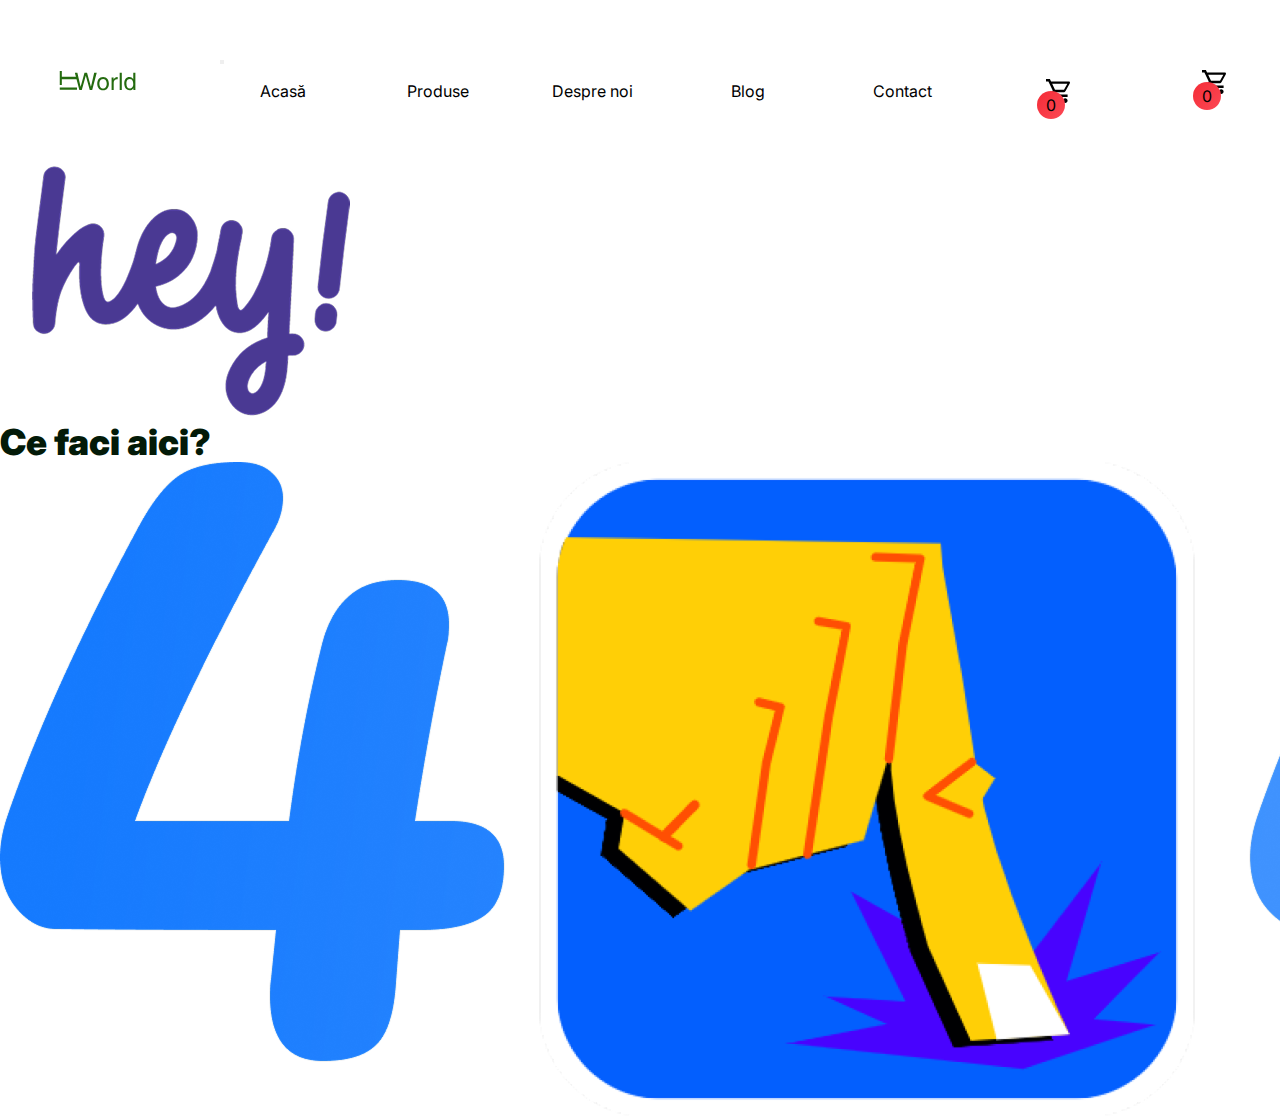
<file: pages/4041.html>
<!DOCTYPE html>
<html lang="en">
  <head>
    <meta charset="UTF-8" />
    <meta name="viewport" content="width=device-width, initial-scale=1.0" />
    <link rel="stylesheet" href="../css/base.css" />
    <link rel="stylesheet" href="../css/styles.css" />
    <link rel="stylesheet" href="../css/pc-styles.css" />
    <link rel="stylesheet" href="../css/responsive-styles.css" />
    <link rel="icon" type="image-icon" href="../images/logo.svg" />
    <title>IT World</title>
  </head>

  <body>
    <!-- Header -->
    <header>
      <div>
        <a href="../index.html"><img src="../images/logo.svg" alt="" /></a>
      </div>
      <div class="center-nav">
        <nav>
          <button id="navToggleBtn" class="nav-toggle">
            <div class="bar"></div>
            <div class="bar"></div>
            <div class="bar"></div>
          </button>
          <ul id="navLinks" class="nav-links">
            <li><a class="menu-text dark" href="../index.html">Acasă</a></li>
            <li>
              <a class="menu-text dark" href="products.html">Produse</a>
            </li>
            <li>
              <a class="menu-text dark" href="about.html">Despre noi</a>
            </li>
            <li><a class="menu-text dark" href="blog.html">Blog</a></li>
            <li>
              <a class="menu-text dark" href="contact.html">Contact</a>
            </li>
            <li class="icon-navbar-phone">
              <a href="cart.html"
                ><div class="icon-cart">
                  <img class="dark" src="../images/basket.svg" alt="" /><span
                    class="red-linear menu-text dark"
                    >0</span
                  >
                </div></a
              >
            </li>
          </ul>
        </nav>
      </div>
      <div>
        <a href="cart.html "
          ><div class="icon-cart">
            <img class="dark" src="../images/basket.svg" alt="" /><span
              class="red-linear menu-text dark"
              >0</span
            >
          </div></a
        >
      </div>
    </header>

    <!-- 404 section -->
    <section class="section-404">
      <div class="content-404">
        <img class="img-404-1" src="../images/Goodies Hey-404-img.png" alt="" />
        <p class="bold-text dark-green">Ce faci aici?</p>
        <img class="img-404-2" src="../images/404-message-img.png" alt="" />
      </div>
    </section>

    <script src="../js/main.js"></script>
  </body>
</html>
</file>
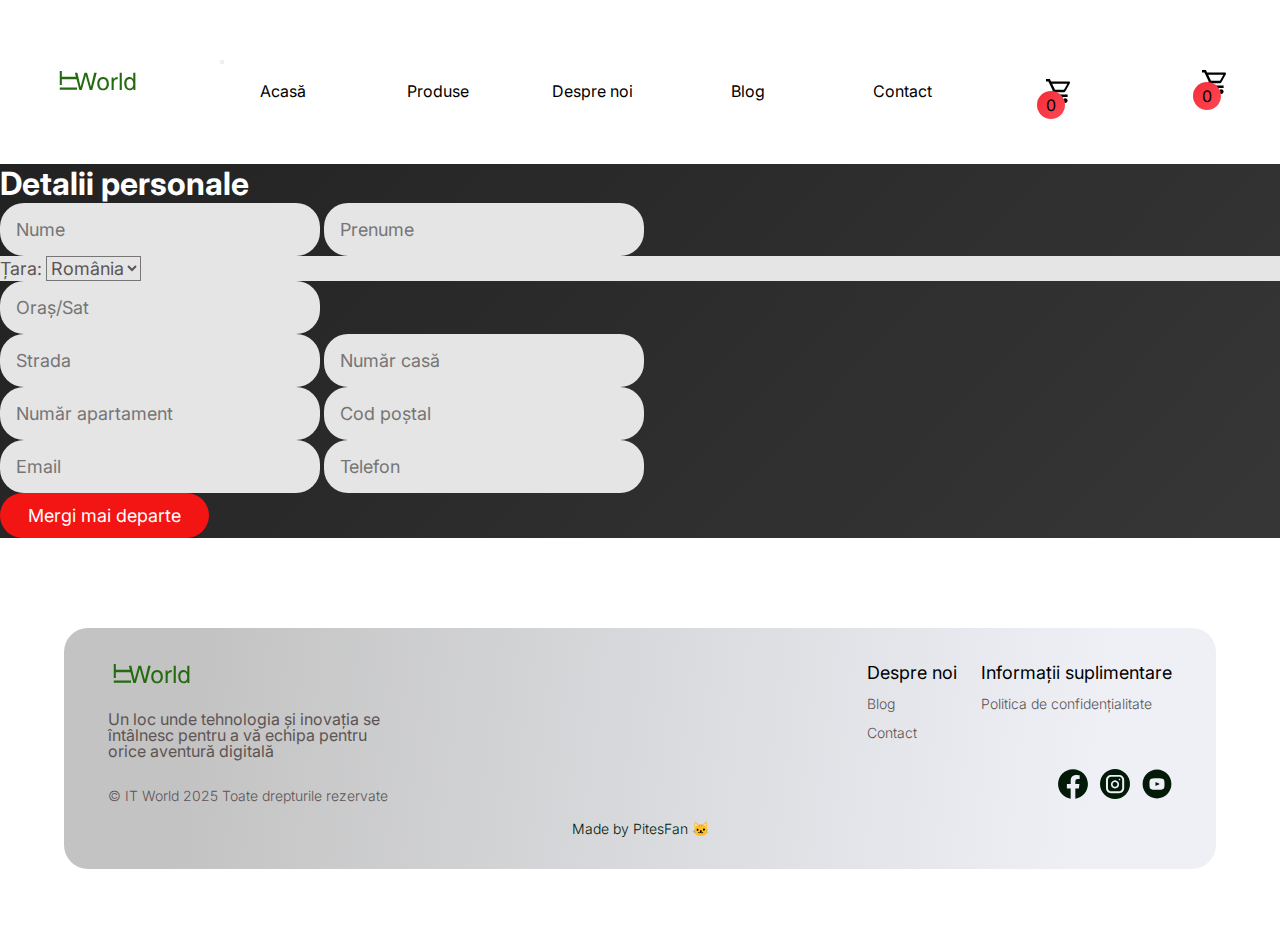
<file: pages/checkout-1.html>
<!DOCTYPE html>
<html lang="en">
  <head>
    <meta charset="UTF-8" />
    <meta name="viewport" content="width=device-width, initial-scale=1.0" />
    <link rel="stylesheet" href="../css/base.css" />
    <link rel="stylesheet" href="../css/styles.css" />
    <link rel="stylesheet" href="../css/pc-styles.css" />
    <link rel="stylesheet" href="../css/responsive-styles.css" />
    <link rel="icon" type="image-icon" href="../images/logo.svg" />
    <title>IT World</title>
  </head>

  <body>
    <div class="container">
      <!-- Header -->
      <header>
        <div>
          <a href="../index.html"><img src="../images/logo.svg" alt="" /></a>
        </div>
        <div class="center-nav">
          <nav>
            <button id="navToggleBtn" class="nav-toggle">
              <div class="bar"></div>
              <div class="bar"></div>
              <div class="bar"></div>
            </button>
            <ul id="navLinks" class="nav-links">
              <li><a class="menu-text dark" href="../index.html">Acasă</a></li>
              <li>
                <a class="menu-text dark" href="products.html">Produse</a>
              </li>
              <li>
                <a class="menu-text dark" href="about.html">Despre noi</a>
              </li>
              <li><a class="menu-text dark" href="blog.html">Blog</a></li>
              <li>
                <a class="menu-text dark" href="contact.html">Contact</a>
              </li>
              <li class="icon-navbar-phone">
                <a href="cart.html "
                  ><div class="icon-cart">
                    <img class="dark" src="../images/basket.svg" alt="" /><span
                      class="red-linear menu-text dark"
                      >0</span
                    >
                  </div></a
                >
              </li>
            </ul>
          </nav>
        </div>
        <div>
          <a href="cart.html "
            ><div class="icon-cart">
              <img class="dark" src="../images/basket.svg" alt="" /><span
                class="red-linear menu-text dark"
                >0</span
              >
            </div></a
          >
        </div>
      </header>
      <main>
        <!-- Checkout section -->
        <section class="checkout-section">
          <div class="checkout-container gray-linear">
            <div class="checkout-personal-details-container dark-linear">
              <div class="checkout-personal-details-content">
                <h2 class="h2-text white">Detalii personale</h2>
                <form
                  class="personal-details-form"
                  action="checkout-2.html"
                  method="get"
                >
                  <div class="personal-details-form-row">
                    <input
                      class="light-gray-bg button-text"
                      type="text"
                      id="person-name"
                      name="person-last-name"
                      pattern="^[A-Za-zĂÎÂȘȚăîâșț\s]+$"
                      title="Introduceți doar litere românești și spații"
                      placeholder="Nume"
                      required
                    />
                    <input
                      class="light-gray-bg button-text"
                      type="text"
                      id="person-name"
                      name="person-first-name"
                      pattern="^[A-Za-zĂÎÂȘȚăîâșț\s]+$"
                      title="Introduceți doar litere românești și spații"
                      placeholder="Prenume"
                      required
                    />
                  </div>
                  <div class="personal-details-form-row">
                    <div class="label-container light-gray-bg">
                      <label class="button-text dark-gray" for="country"
                        >Țara:</label
                      >
                      <select
                        class="light-gray-bg button-text dark-gray"
                        name="country"
                        id="country"
                      >
                        <option
                          class="button-text light-gray-bg dark-gray"
                          value="romania"
                        >
                          România
                        </option>
                        <option class="button-text dark-gray" value="moldova">
                          Moldova
                        </option>
                      </select>
                    </div>
                    <input
                      class="light-gray-bg button-text"
                      type="text"
                      id="person-city-town"
                      name="person-city-town"
                      pattern="^[A-Za-zĂÎÂȘȚăîâșț\s]+$"
                      title="Introduceți doar litere românești și spații"
                      placeholder="Oraș/Sat"
                      required
                    />
                  </div>
                  <div class="personal-details-form-row">
                    <input
                      class="light-gray-bg button-text"
                      type="text"
                      id="person-street"
                      name="person-street"
                      placeholder="Strada"
                      required
                    />
                    <input
                      class="light-gray-bg button-text"
                      type="text"
                      id="person-house-number"
                      name="person-house-number"
                      placeholder="Număr casă"
                      required
                    />
                  </div>
                  <div class="personal-details-form-row">
                    <input
                      class="light-gray-bg button-text"
                      type="text"
                      id="person-apartment"
                      name="person-apartment"
                      placeholder="Număr apartament"
                    />
                    <input
                      class="light-gray-bg button-text"
                      type="text"
                      id="person-postcode"
                      name="person-postcode"
                      pattern="[A-Za-z0-9\s\-]+"
                      title="Introduceți un cod poștal valid"
                      placeholder="Cod poștal"
                      required
                    />
                  </div>
                  <div class="personal-details-form-row">
                    <input
                      class="light-gray-bg button-text"
                      type="email"
                      id="person-email"
                      name="person-email"
                      placeholder="Email"
                      required
                    />
                    <input
                      class="light-gray-bg button-text"
                      type="tel"
                      id="person-phone"
                      name="person-phone"
                      pattern="[+]?[0-9\s\-\(\)]+"
                      placeholder="Telefon"
                      required
                    />
                  </div>
                  <button
                    type="submit"
                    class="button button-text white accent-bg"
                  >
                    <span>Mergi mai departe</span>
                  </button>
                </form>
              </div>
            </div>
          </div>
        </section>
      </main>
      <!-- Footer -->
      <footer>
        <div class="footer-bg gray-linear">
          <div class="footer-content">
            <div class="footer-left">
              <div class="footer-left-content">
                <a href="../index.html"
                  ><img src="../images/logo.svg" alt=""
                /></a>
                <p class="menu-text dark-gray">
                  Un loc unde tehnologia și inovația se întâlnesc pentru a vă
                  echipa pentru orice aventură digitală
                </p>
              </div>
              <p class="light-text dark-gray">
                © IT World 2025 Toate drepturile rezervate
              </p>
            </div>
            <div class="footer-right">
              <div class="footer-right-info">
                <div class="footer-right-info-column">
                  <p class="button-text dark">Despre noi</p>
                  <a href="blog.html"
                    ><p class="light-text dark-gray">Blog</p></a
                  >
                  <a href="contact.html"
                    ><p class="light-text dark-gray">Contact</p></a
                  >
                </div>
                <div class="footer-right-info-column">
                  <p class="button-text dark">Informații suplimentare</p>
                  <a href="policy.html"
                    ><p class="light-text dark-gray">
                      Politica de confidențialitate
                    </p></a
                  >
                </div>
              </div>
              <div class="footer-right-links">
                <a href="https://www.facebook.com/" target="_blank"
                  ><img src="../images/ion_logo-facebook.svg" alt=""
                /></a>
                <a href="https://www.instagram.com/" target="_blank"
                  ><img src="../images/mage_instagram-circle.svg" alt=""
                /></a>
                <a href="https://www.youtube.com/" target="_blank"
                  ><img
                    src="../images/entypo-social_youtube-with-circle.svg"
                    alt=""
                /></a>
              </div>
            </div>
          </div>
          <p class="dark-green light-text">Made by PitesFan 🐱</p>
        </div>
      </footer>
    </div>

    <script src="../js/main.js"></script>
    <script src="../js/cart.js"></script>
    <script src="../js/products.js"></script>
  </body>
</html>
</file>
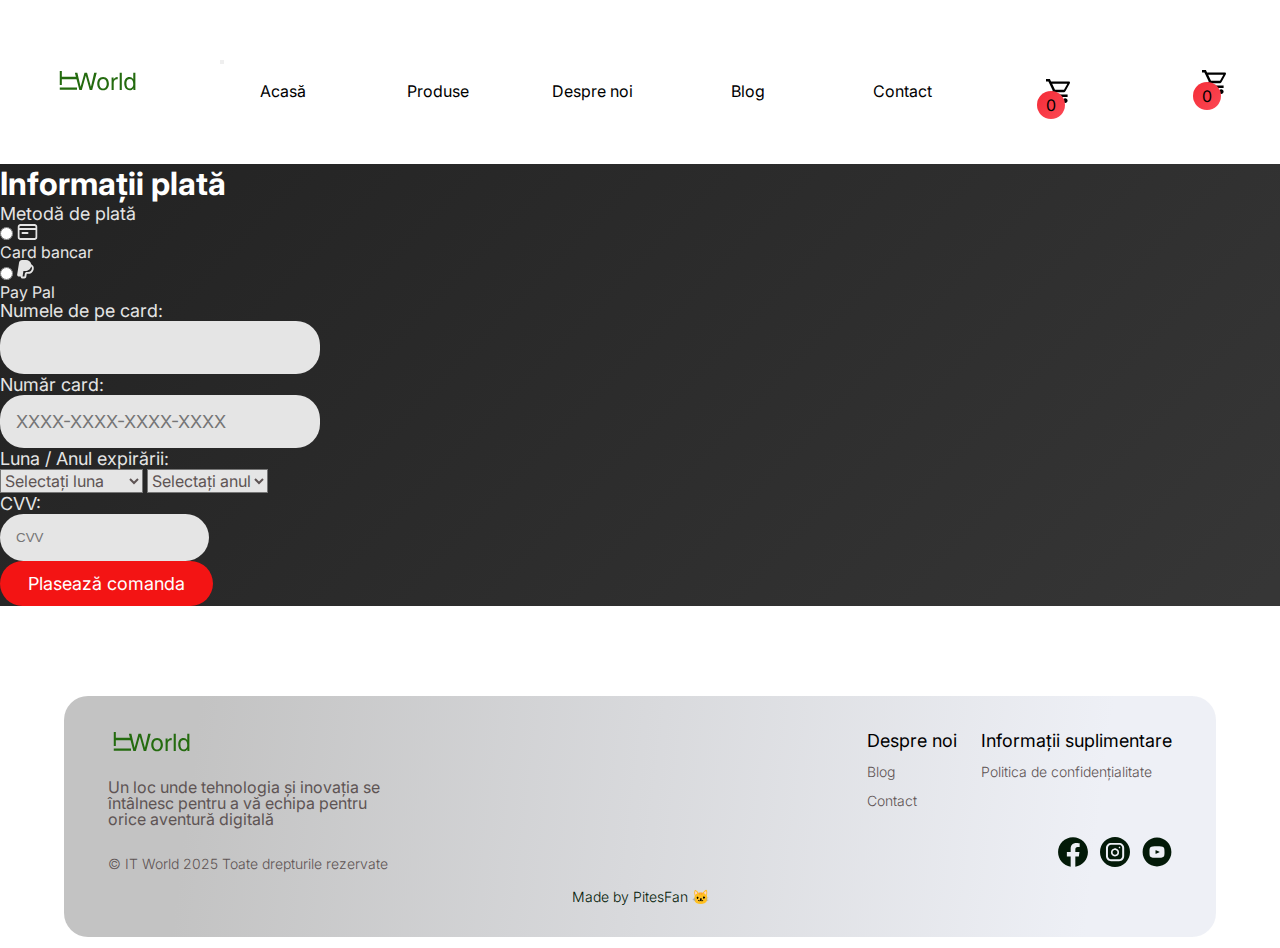
<file: pages/checkout-2.html>
<!DOCTYPE html>
<html lang="en">
  <head>
    <meta charset="UTF-8" />
    <meta name="viewport" content="width=device-width, initial-scale=1.0" />
    <link rel="stylesheet" href="../css/base.css" />
    <link rel="stylesheet" href="../css/styles.css" />
    <link rel="stylesheet" href="../css/pc-styles.css" />
    <link rel="stylesheet" href="../css/responsive-styles.css" />
    <link rel="icon" type="image-icon" href="../images/logo.svg" />
    <title>IT World</title>
  </head>

  <body>
    <div class="container">
      <!-- Header -->
      <header>
        <div>
          <a href="../index.html"><img src="../images/logo.svg" alt="" /></a>
        </div>
        <div class="center-nav">
          <nav>
            <button id="navToggleBtn" class="nav-toggle">
              <div class="bar"></div>
              <div class="bar"></div>
              <div class="bar"></div>
            </button>
            <ul id="navLinks" class="nav-links">
              <li><a class="menu-text dark" href="../index.html">Acasă</a></li>
              <li>
                <a class="menu-text dark" href="products.html">Produse</a>
              </li>
              <li>
                <a class="menu-text dark" href="about.html">Despre noi</a>
              </li>
              <li><a class="menu-text dark" href="blog.html">Blog</a></li>
              <li>
                <a class="menu-text dark" href="contact.html">Contact</a>
              </li>
              <li class="icon-navbar-phone">
                <a href="cart.html "
                  ><div class="icon-cart">
                    <img class="dark" src="../images/basket.svg" alt="" /><span
                      class="red-linear menu-text dark"
                      >0</span
                    >
                  </div></a
                >
              </li>
            </ul>
          </nav>
        </div>
        <div>
          <a href="cart.html "
            ><div class="icon-cart">
              <img class="dark" src="../images/basket.svg" alt="" /><span
                class="red-linear menu-text dark"
                >0</span
              >
            </div></a
          >
        </div>
      </header>
      <main>
        <!-- Checkout section -->
        <section class="checkout-section">
          <div class="checkout-container gray-linear">
            <div class="checkout-payment-info-container dark-linear">
              <div class="checkout-payment-info-content">
                <h2 class="h2-text white">Informații plată</h2>
                <form
                  class="payment-info-content"
                  action="checkout-message.html"
                  method="get"
                >
                  <div class="payment-method-content">
                    <p class="button-text light-gray">Metodă de plată</p>
                    <label>
                      <input
                        type="radio"
                        name="metoda_plata"
                        value="card"
                        required
                      />
                      <img
                        src="../images/majesticons_creditcard-line.svg"
                        alt="Card bancar"
                        aria-hidden="true"
                      />
                      <p class="menu-text light-gray">Card bancar</p>
                    </label>
                    <label>
                      <input
                        type="radio"
                        name="metoda_plata"
                        value="paypal"
                        required
                      />
                      <img
                        src="../images/mingcute_paypal-fill.svg"
                        alt="PayPal"
                        aria-hidden="true"
                      />
                      <p class="menu-text light-gray">Pay Pal</p>
                    </label>
                  </div>
                  <div class="name-on-card-content">
                    <p class="button-text light-gray">Numele de pe card:</p>
                    <input
                      class="light-gray-bg button-text"
                      type="text"
                      id="name-on-card"
                      name="name-on-card"
                      pattern="^[A-Za-zĂÎÂȘȚăîâșț\s]+$"
                      title="Introduceți doar litere românești și spații"
                      required
                    />
                  </div>
                  <div class="card-number-content">
                    <p class="button-text light-gray">Număr card:</p>
                    <input
                      class="light-gray-bg button-text"
                      type="text"
                      id="card-number"
                      name="card-number"
                      placeholder="XXXX-XXXX-XXXX-XXXX"
                      inputmode="numeric"
                      pattern="[0-9]{13,19}"
                      title="Introduceți un număr de card valid (13-19 cifre)"
                      required
                    />
                  </div>
                  <div class="date-cvv-content">
                    <div class="date-content">
                      <p class="button-text light-gray">
                        Luna / Anul expirării:
                      </p>
                      <div class="select-date-content">
                        <select
                          class="light-gray-bg menu-text dark-gray"
                          id="luna_expirare"
                          name="luna_expirare"
                        >
                          <option class="light-text dark-gray" value="">
                            Selectați luna
                          </option>
                          <option class="light-text dark-gray" value="01">
                            01 - Ianuarie
                          </option>
                          <option class="light-text dark-gray" value="02">
                            02 - Februarie
                          </option>
                          <option class="light-text dark-gray" value="03">
                            03 - Martie
                          </option>
                          <option class="light-text dark-gray" value="04">
                            04 - Aprilie
                          </option>
                          <option class="light-text dark-gray" value="05">
                            05 - Mai
                          </option>
                          <option class="light-text dark-gray" value="06">
                            06 - Iunie
                          </option>
                          <option class="light-text dark-gray" value="07">
                            07 - Iulie
                          </option>
                          <option class="light-text dark-gray" value="08">
                            08 - August
                          </option>
                          <option class="light-text dark-gray" value="09">
                            09 - Septembrie
                          </option>
                          <option class="light-text dark-gray" value="10">
                            10 - Octombrie
                          </option>
                          <option class="light-text dark-gray" value="11">
                            11 - Noiembrie
                          </option>
                          <option class="light-text dark-gray" value="12">
                            12 - Decembrie
                          </option>
                        </select>
                        <select
                          class="light-gray-bg menu-text dark-gray"
                          id="an_expirare"
                          name="an_expirare"
                        >
                          <option class="light-text dark-gray" value="">
                            Selectați anul
                          </option>
                          <option class="light-text dark-gray" value="25">
                            2025
                          </option>
                          <option class="light-text dark-gray" value="26">
                            2026
                          </option>
                          <option class="light-text dark-gray" value="27">
                            2027
                          </option>
                          <option class="light-text dark-gray" value="28">
                            2028
                          </option>
                          <option class="light-text dark-gray" value="29">
                            2029
                          </option>
                          <option class="light-text dark-gray" value="30">
                            2030
                          </option>
                        </select>
                      </div>
                    </div>
                    <div class="cvv-content">
                      <p class="button-text light-gray">CVV:</p>
                      <input
                        class="light-gray-bg"
                        type="text"
                        id="cvv"
                        name="cvv"
                        placeholder="CVV"
                        inputmode="numeric"
                        pattern="[0-9]{3,4}"
                        maxlength="4"
                        title="Introduceți codul CVV de 3 sau 4 cifre"
                      />
                    </div>
                  </div>
                  <button
                    type="submit"
                    class="button button-text white accent-bg"
                  >
                    <span>Plasează comanda</span>
                  </button>
                </form>
              </div>
            </div>
          </div>
        </section>
      </main>
      <!-- Footer -->
      <footer>
        <div class="footer-bg gray-linear">
          <div class="footer-content">
            <div class="footer-left">
              <div class="footer-left-content">
                <a href="../index.html"
                  ><img src="../images/logo.svg" alt=""
                /></a>
                <p class="menu-text dark-gray">
                  Un loc unde tehnologia și inovația se întâlnesc pentru a vă
                  echipa pentru orice aventură digitală
                </p>
              </div>
              <p class="light-text dark-gray">
                © IT World 2025 Toate drepturile rezervate
              </p>
            </div>
            <div class="footer-right">
              <div class="footer-right-info">
                <div class="footer-right-info-column">
                  <p class="button-text dark">Despre noi</p>
                  <a href="blog.html"
                    ><p class="light-text dark-gray">Blog</p></a
                  >
                  <a href="contact.html"
                    ><p class="light-text dark-gray">Contact</p></a
                  >
                </div>
                <div class="footer-right-info-column">
                  <p class="button-text dark">Informații suplimentare</p>
                  <a href="policy.html"
                    ><p class="light-text dark-gray">
                      Politica de confidențialitate
                    </p></a
                  >
                </div>
              </div>
              <div class="footer-right-links">
                <a href="https://www.facebook.com/" target="_blank"
                  ><img src="../images/ion_logo-facebook.svg" alt=""
                /></a>
                <a href="https://www.instagram.com/" target="_blank"
                  ><img src="../images/mage_instagram-circle.svg" alt=""
                /></a>
                <a href="https://www.youtube.com/" target="_blank"
                  ><img
                    src="../images/entypo-social_youtube-with-circle.svg"
                    alt=""
                /></a>
              </div>
            </div>
          </div>
          <p class="dark-green light-text">Made by PitesFan 🐱</p>
        </div>
      </footer>
    </div>

    <script src="../js/main.js"></script>
    <script src="../js/cart.js"></script>
    <script src="../js/products.js"></script>
  </body>
</html>
</file>
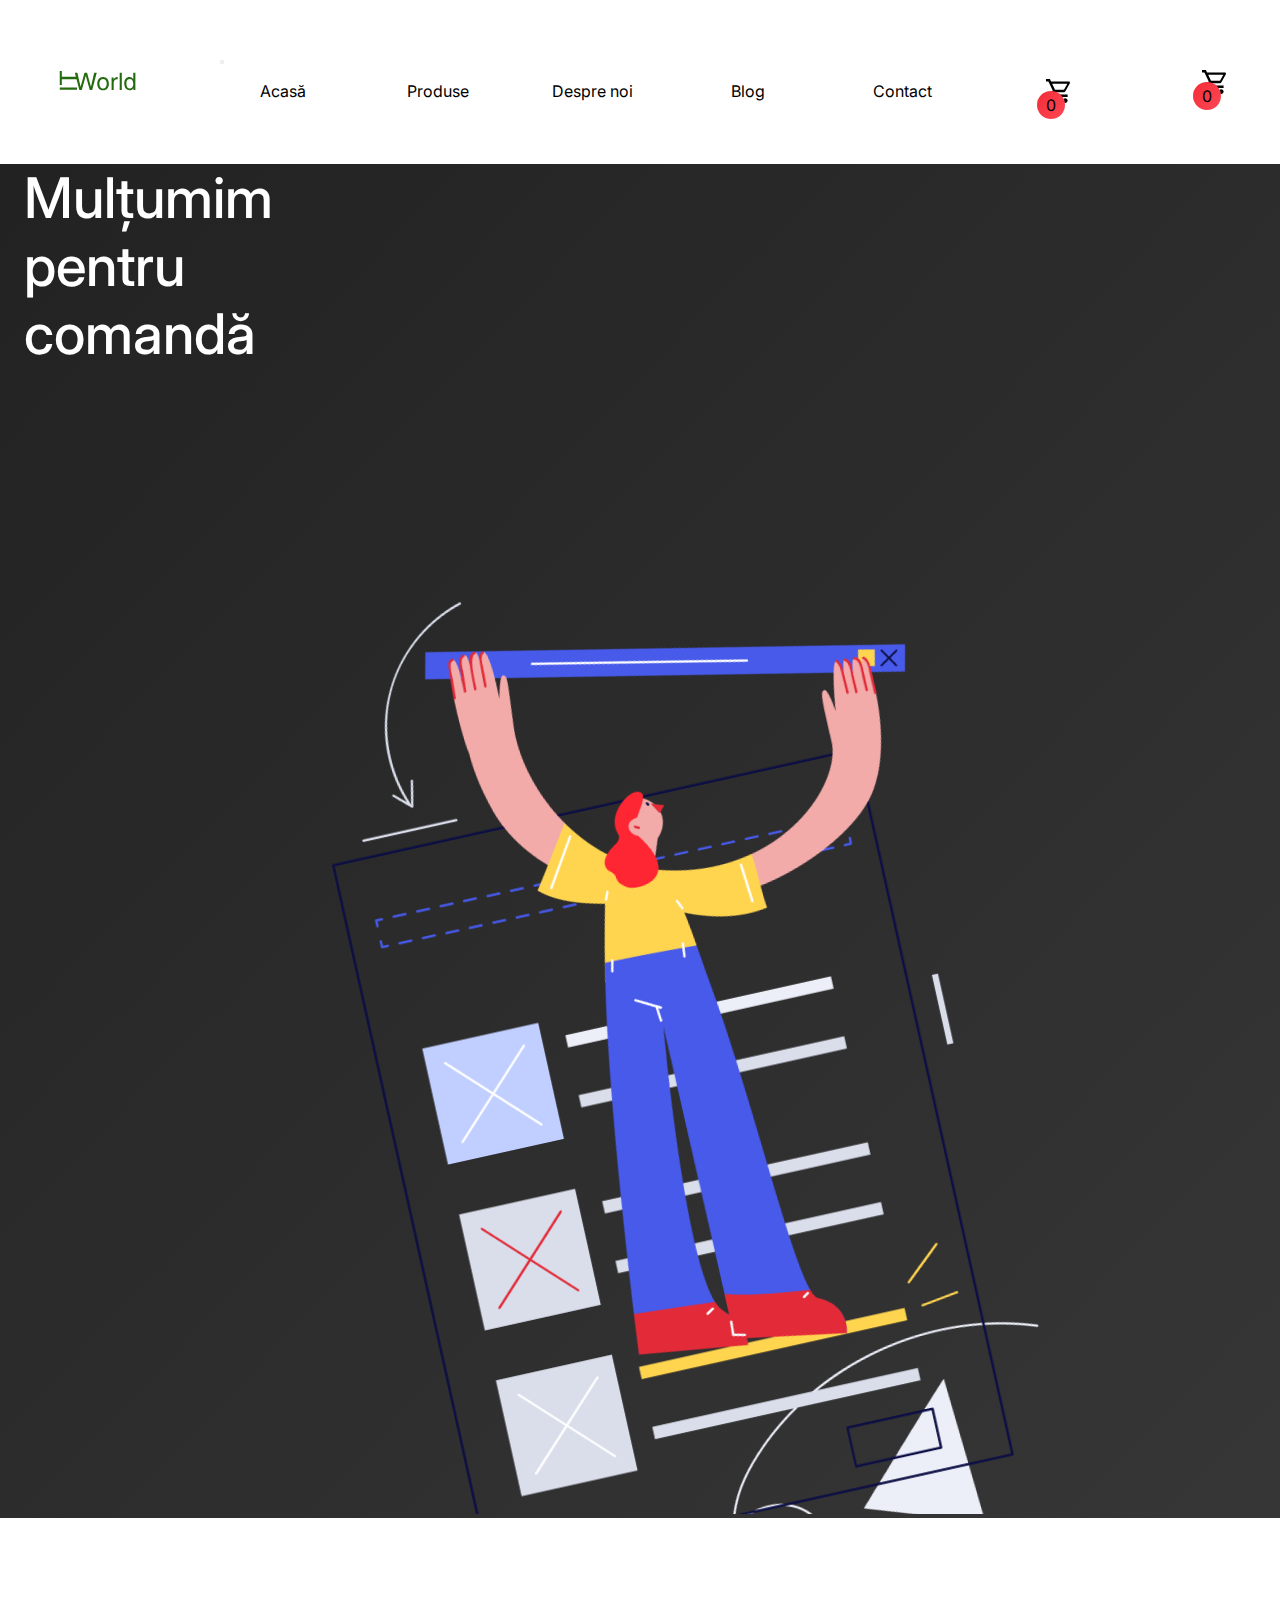
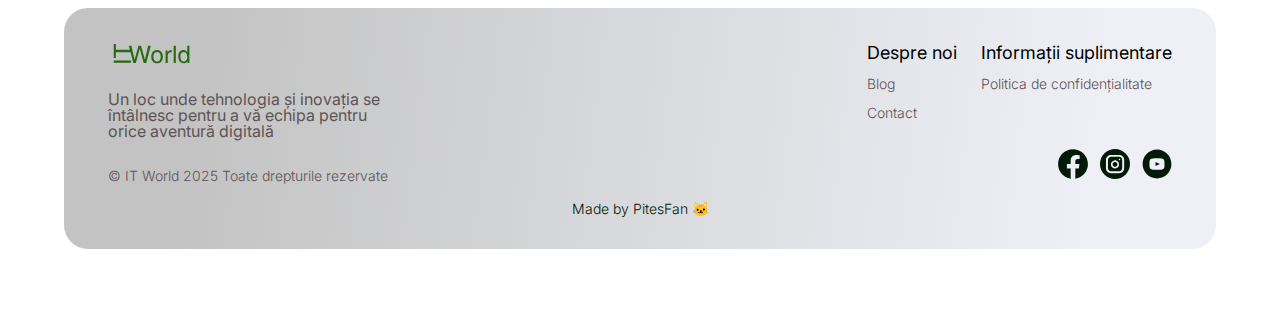
<file: pages/checkout-message.html>
<!DOCTYPE html>
<html lang="en">
  <head>
    <meta charset="UTF-8" />
    <meta name="viewport" content="width=device-width, initial-scale=1.0" />
    <link rel="stylesheet" href="../css/base.css" />
    <link rel="stylesheet" href="../css/styles.css" />
    <link rel="stylesheet" href="../css/pc-styles.css" />
    <link rel="stylesheet" href="../css/responsive-styles.css" />
    <link rel="icon" type="image-icon" href="../images/logo.svg" />
    <title>IT World</title>
  </head>

  <body>
    <div class="container">
      <!-- Header -->
      <header>
        <div>
          <a href="../index.html"><img src="../images/logo.svg" alt="" /></a>
        </div>
        <div class="center-nav">
          <nav>
            <button id="navToggleBtn" class="nav-toggle">
              <div class="bar"></div>
              <div class="bar"></div>
              <div class="bar"></div>
            </button>
            <ul id="navLinks" class="nav-links">
              <li><a class="menu-text dark" href="../index.html">Acasă</a></li>
              <li>
                <a class="menu-text dark" href="products.html">Produse</a>
              </li>
              <li>
                <a class="menu-text dark" href="about.html">Despre noi</a>
              </li>
              <li><a class="menu-text dark" href="blog.html">Blog</a></li>
              <li>
                <a class="menu-text dark" href="contact.html">Contact</a>
              </li>
              <li class="icon-navbar-phone">
                <a href="cart.html "
                  ><div class="icon-cart">
                    <img class="dark" src="../images/basket.svg" alt="" /><span
                      class="red-linear menu-text dark"
                      >0</span
                    >
                  </div></a
                >
              </li>
            </ul>
          </nav>
        </div>
        <div>
          <a href="cart.html "
            ><div class="icon-cart">
              <img class="dark" src="../images/basket.svg" alt="" /><span
                class="red-linear menu-text dark"
                >0</span
              >
            </div></a
          >
        </div>
      </header>
      <main>
        <!-- Checkout section -->
        <section class="checkout-message-section">
          <div class="checkout-message-container gray-linear">
            <div class="checkout-message-content dark-linear">
              <h1 class="h1-text white">Mulțumim pentru comandă</h1>
              <img src="../images/checkout-message-img.png" alt="Thanks img" />
            </div>
          </div>
        </section>
      </main>
      <!-- Footer -->
      <footer>
        <div class="footer-bg gray-linear">
          <div class="footer-content">
            <div class="footer-left">
              <div class="footer-left-content">
                <a href="../index.html"
                  ><img src="../images/logo.svg" alt=""
                /></a>
                <p class="menu-text dark-gray">
                  Un loc unde tehnologia și inovația se întâlnesc pentru a vă
                  echipa pentru orice aventură digitală
                </p>
              </div>
              <p class="light-text dark-gray">
                © IT World 2025 Toate drepturile rezervate
              </p>
            </div>
            <div class="footer-right">
              <div class="footer-right-info">
                <div class="footer-right-info-column">
                  <p class="button-text dark">Despre noi</p>
                  <a href="blog.html"
                    ><p class="light-text dark-gray">Blog</p></a
                  >
                  <a href="contact.html"
                    ><p class="light-text dark-gray">Contact</p></a
                  >
                </div>
                <div class="footer-right-info-column">
                  <p class="button-text dark">Informații suplimentare</p>
                  <a href="policy.html"
                    ><p class="light-text dark-gray">
                      Politica de confidențialitate
                    </p></a
                  >
                </div>
              </div>
              <div class="footer-right-links">
                <a href="https://www.facebook.com/" target="_blank"
                  ><img src="../images/ion_logo-facebook.svg" alt=""
                /></a>
                <a href="https://www.instagram.com/" target="_blank"
                  ><img src="../images/mage_instagram-circle.svg" alt=""
                /></a>
                <a href="https://www.youtube.com/" target="_blank"
                  ><img
                    src="../images/entypo-social_youtube-with-circle.svg"
                    alt=""
                /></a>
              </div>
            </div>
          </div>
          <p class="dark-green light-text">Made by PitesFan 🐱</p>
        </div>
      </footer>
    </div>

    <script src="../js/main.js"></script>
    <script src="../js/cart.js"></script>
    <script src="../js/products.js"></script>
  </body>
</html>
</file>
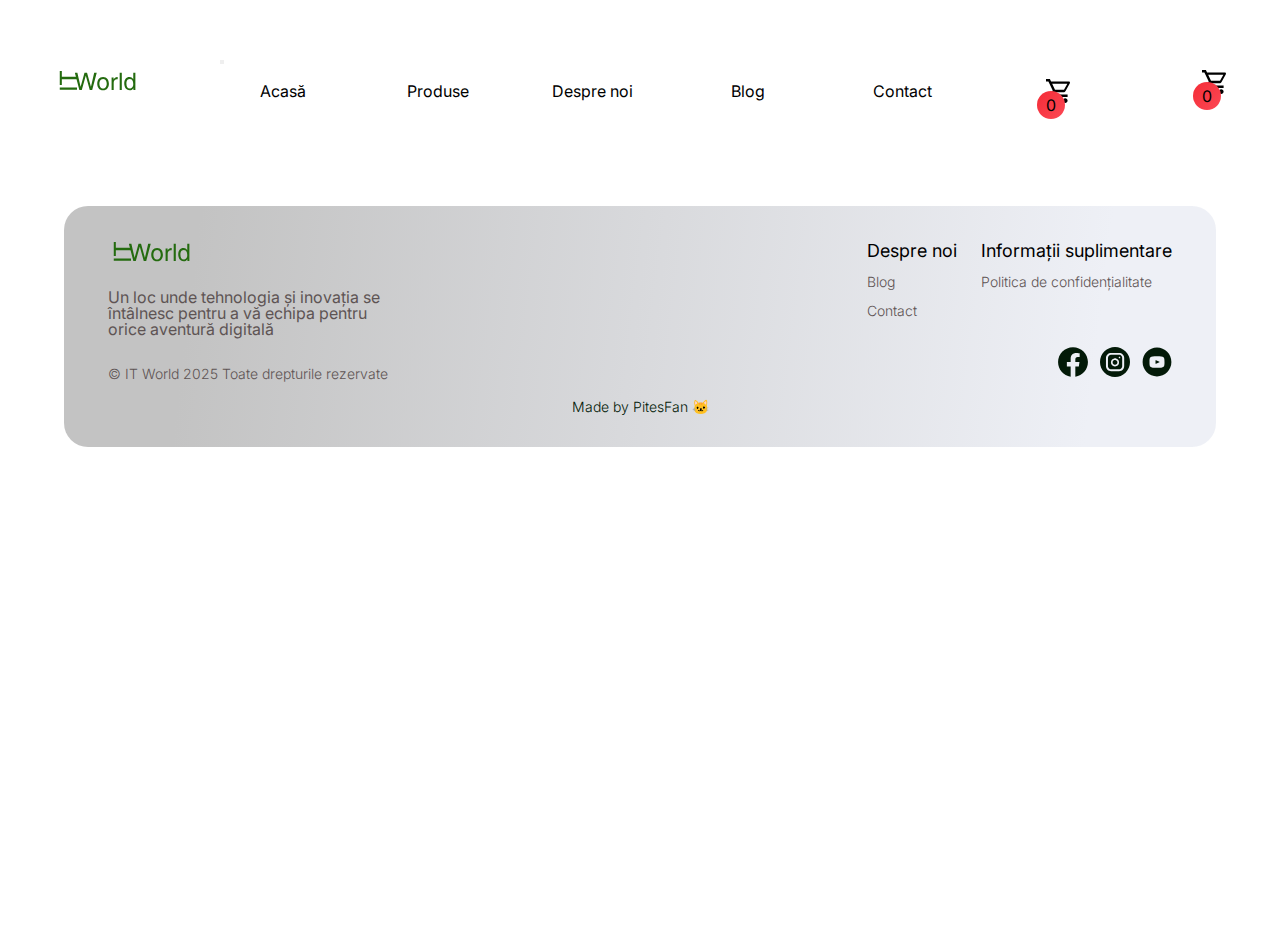
<file: pages/checkout.html>
<!DOCTYPE html>
<html lang="en">
  <head>
    <meta charset="UTF-8" />
    <meta name="viewport" content="width=device-width, initial-scale=1.0" />
    <link rel="stylesheet" href="../css/base.css" />
    <link rel="stylesheet" href="../css/styles.css" />
    <link rel="stylesheet" href="../css/pc-styles.css" />
    <link rel="stylesheet" href="../css/responsive-styles.css" />
    <link rel="icon" type="image-icon" href="../images/logo.svg" />
    <title>IT World</title>
  </head>

  <body>
    <div class="container">
      <!-- Header -->
      <header>
        <div>
          <a href="../index.html"><img src="../images/logo.svg" alt="" /></a>
        </div>
        <div class="center-nav">
          <nav>
            <button id="navToggleBtn" class="nav-toggle">
              <div class="bar"></div>
              <div class="bar"></div>
              <div class="bar"></div>
            </button>
            <ul id="navLinks" class="nav-links">
              <li><a class="menu-text dark" href="../index.html">Acasă</a></li>
              <li>
                <a class="menu-text dark" href="products.html">Produse</a>
              </li>
              <li>
                <a class="menu-text dark" href="about.html">Despre noi</a>
              </li>
              <li><a class="menu-text dark" href="blog.html">Blog</a></li>
              <li>
                <a class="menu-text dark" href="contact.html">Contact</a>
              </li>
              <li class="icon-navbar-phone">
                <a href="cart.html "
                  ><div class="icon-cart">
                    <img class="dark" src="../images/basket.svg" alt="" /><span
                      class="red-linear menu-text dark"
                      >0</span
                    >
                  </div></a
                >
              </li>
            </ul>
          </nav>
        </div>
        <div>
          <a href="cart.html "
            ><div class="icon-cart">
              <img class="dark" src="../images/basket.svg" alt="" /><span
                class="red-linear menu-text dark"
                >0</span
              >
            </div></a
          >
        </div>
      </header>
      <main>
        <!-- Checkout section -->
        <section></section>
      </main>
      <!-- Footer -->
      <footer>
        <div class="footer-bg gray-linear">
          <div class="footer-content">
            <div class="footer-left">
              <div class="footer-left-content">
                <a href="../index.html"
                  ><img src="../images/logo.svg" alt=""
                /></a>
                <p class="menu-text dark-gray">
                  Un loc unde tehnologia și inovația se întâlnesc pentru a vă
                  echipa pentru orice aventură digitală
                </p>
              </div>
              <p class="light-text dark-gray">
                © IT World 2025 Toate drepturile rezervate
              </p>
            </div>
            <div class="footer-right">
              <div class="footer-right-info">
                <div class="footer-right-info-column">
                  <p class="button-text dark">Despre noi</p>
                  <a href="blog.html"
                    ><p class="light-text dark-gray">Blog</p></a
                  >
                  <a href="contact.html"
                    ><p class="light-text dark-gray">Contact</p></a
                  >
                </div>
                <div class="footer-right-info-column">
                  <p class="button-text dark">Informații suplimentare</p>
                  <a href="policy.html"
                    ><p class="light-text dark-gray">
                      Politica de confidențialitate
                    </p></a
                  >
                </div>
              </div>
              <div class="footer-right-links">
                <a href="https://www.facebook.com/" target="_blank"
                  ><img src="../images/ion_logo-facebook.svg" alt=""
                /></a>
                <a href="https://www.instagram.com/" target="_blank"
                  ><img src="../images/mage_instagram-circle.svg" alt=""
                /></a>
                <a href="https://www.youtube.com/" target="_blank"
                  ><img
                    src="../images/entypo-social_youtube-with-circle.svg"
                    alt=""
                /></a>
              </div>
            </div>
          </div>
          <p class="dark-green light-text">Made by PitesFan 🐱</p>
        </div>
      </footer>
    </div>

    <script src="../js/main.js"></script>
    <script src="../js/cart.js"></script>
    <script src="../js/products.js"></script>
  </body>
</html>
</file>
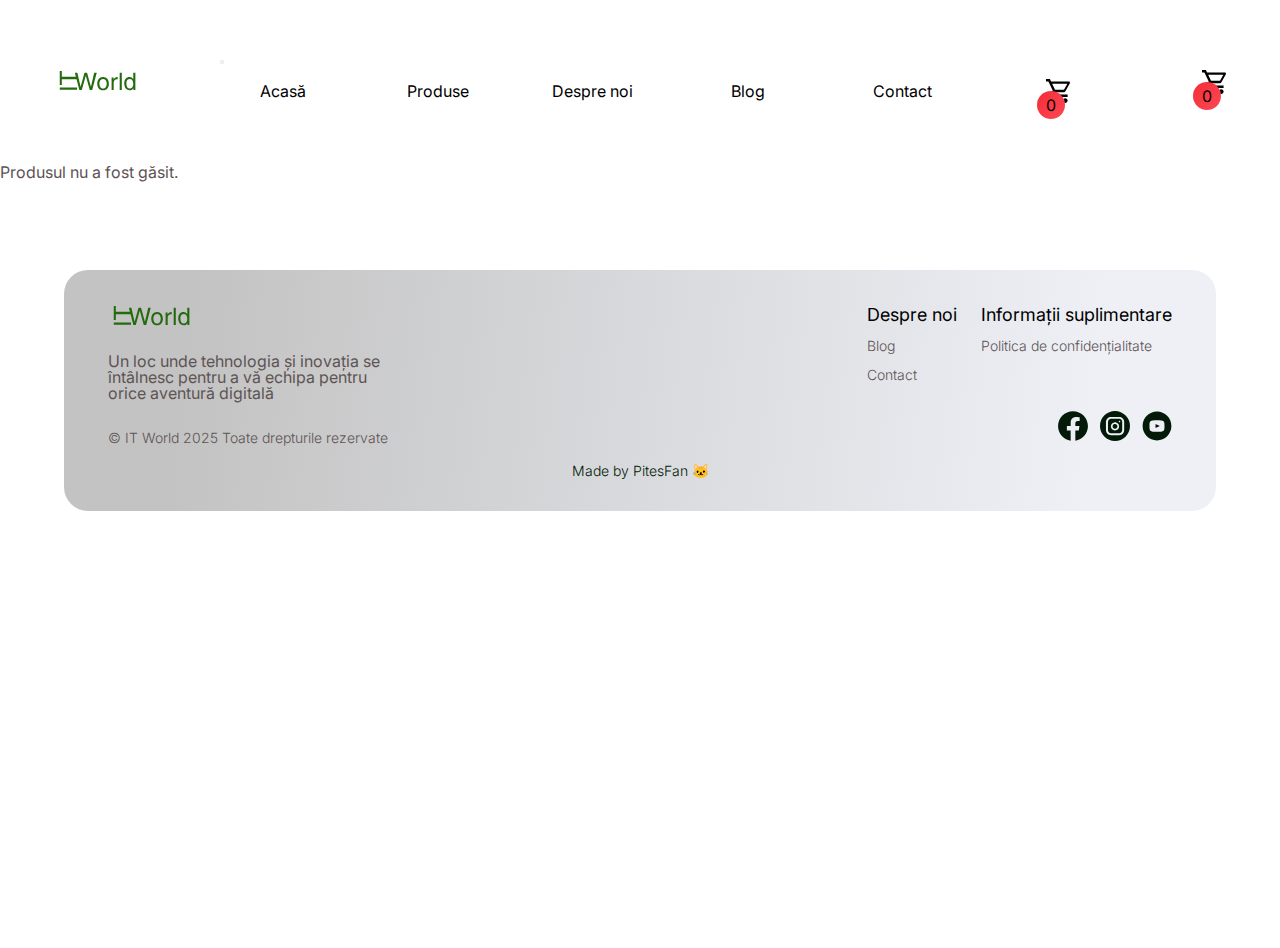
<file: pages/product-details.html>
<!DOCTYPE html>
<html lang="en">
  <head>
    <meta charset="UTF-8" />
    <meta name="viewport" content="width=device-width, initial-scale=1.0" />
    <link rel="stylesheet" href="../css/base.css" />
    <link rel="stylesheet" href="../css/styles.css" />
    <link rel="stylesheet" href="../css/pc-styles.css" />
    <link rel="stylesheet" href="../css/responsive-styles.css" />
    <link rel="icon" type="image-icon" href="../images/logo.svg" />
    <title>Detalii Produs - IT World</title>
  </head>
  <body>
    <div class="container">
      <header>
        <div>
          <a href="../index.html"><img src="../images/logo.svg" alt="" /></a>
        </div>
        <div class="center-nav">
          <nav>
            <button id="navToggleBtn" class="nav-toggle">
              <div class="bar"></div>
              <div class="bar"></div>
              <div class="bar"></div>
            </button>
            <ul id="navLinks" class="nav-links">
              <li><a class="menu-text dark" href="../index.html">Acasă</a></li>
              <li>
                <a class="menu-text dark" href="products.html">Produse</a>
              </li>
              <li>
                <a class="menu-text dark" href="about.html">Despre noi</a>
              </li>
              <li><a class="menu-text dark" href="blog.html">Blog</a></li>
              <li>
                <a class="menu-text dark" href="contact.html">Contact</a>
              </li>
              <li class="icon-navbar-phone">
                <a href="cart.html "
                  ><div class="icon-cart">
                    <img class="dark" src="../images/basket.svg" alt="" /><span
                      class="red-linear menu-text dark"
                      >0</span
                    >
                  </div></a
                >
              </li>
            </ul>
          </nav>
        </div>
        <div>
          <a href="cart.html "
            ><div class="icon-cart">
              <img class="dark" src="../images/basket.svg" alt="" /><span
                class="red-linear menu-text dark"
                >0</span
              >
            </div></a
          >
        </div>
      </header>

      <main class="product-detail-page"></main>

      <footer>
        <div class="footer-bg gray-linear">
          <div class="footer-content">
            <div class="footer-left">
              <div class="footer-left-content">
                <a href="../index.html"
                  ><img src="../images/logo.svg" alt=""
                /></a>
                <p class="menu-text dark-gray">
                  Un loc unde tehnologia și inovația se întâlnesc pentru a vă
                  echipa pentru orice aventură digitală
                </p>
              </div>
              <p class="light-text dark-gray">
                © IT World 2025 Toate drepturile rezervate
              </p>
            </div>
            <div class="footer-right">
              <div class="footer-right-info">
                <div class="footer-right-info-column">
                  <p class="button-text dark">Despre noi</p>
                  <a href="blog.html"
                    ><p class="light-text dark-gray">Blog</p></a
                  >
                  <a href="contact.html"
                    ><p class="light-text dark-gray">Contact</p></a
                  >
                </div>
                <div class="footer-right-info-column">
                  <p class="button-text dark">Informații suplimentare</p>
                  <a href="policy.html"
                    ><p class="light-text dark-gray">
                      Politica de confidențialitate
                    </p></a
                  >
                </div>
              </div>
              <div class="footer-right-links">
                <a href="https://www.facebook.com/" target="_blank"
                  ><img src="../images/ion_logo-facebook.svg" alt=""
                /></a>
                <a href="https://www.instagram.com/" target="_blank"
                  ><img src="../images/mage_instagram-circle.svg" alt=""
                /></a>
                <a href="https://www.youtube.com/" target="_blank"
                  ><img
                    src="../images/entypo-social_youtube-with-circle.svg"
                    alt=""
                /></a>
              </div>
            </div>
          </div>
          <p class="dark-green light-text">Made by PitesFan 🐱</p>
        </div>
      </footer>
    </div>

    <script src="../js/main.js"></script>
    <script src="../js/cart.js"></script>
    <script src="../js/products.js"></script>
    <script src="../js/product-details.js"></script>
  </body>
</html>
</file>
<file: css/base.css>
* {
  margin: 0;
  padding: 0;
  box-sizing: border-box;
}
</file>
<file: css/styles.css>
@import url("https://fonts.googleapis.com/css2?family=Inter:ital,opsz,wght@0,14..32,100..900;1,14..32,100..900&display=swap");

a {
  text-decoration: none;
}

/* Efect pentru text */

.hover-underline {
  font-size: 2rem;
  color: #ffffff;
  position: relative;
  display: inline-block;
}

.hover-underline::after,
.hover-underline::before {
  content: "";
  position: absolute;
  width: 100%;
  height: 2px;
  background: linear-gradient(to right, #ff0000, #00ffff);
  bottom: -5px;
  left: 0;
  transform: scaleX(0);
  transform-origin: right;
  transition: transform 0.4s ease-out;
}

.hover-underline::before {
  top: -5px;
  transform-origin: left;
}

.hover-underline:hover::after,
.hover-underline:hover::before {
  transform: scaleX(1);
}

/* Stiluri butoane */

.button {
  padding: 12px 28px;
  align-items: center;
  text-align: center;
  border-radius: 24px;
  border: none;
  transition: all 0.5s;
  cursor: pointer;
}

.button span {
  cursor: pointer;
  display: inline-block;
  position: relative;
  transition: 0.5s;
}

.button span:after {
  content: "\00bb";
  position: absolute;
  opacity: 0;
  top: 0;
  right: -20px;
  transition: 0.5s;
}

.button:hover span {
  padding-right: 28px;
}

.button:hover span:after {
  opacity: 1;
  right: 0;
}

.small-button {
  margin: 0;
  padding: 8px 16px;
  align-items: center;
  text-align: center;
  border-radius: 24px;
  border: none;
  transition: all 0.5s;
  cursor: pointer;
}

.small-button span {
  cursor: pointer;
  display: inline-block;
  position: relative;
  transition: 0.5s;
}

.small-button span:after {
  content: "\00bb";
  position: absolute;
  opacity: 0;
  top: 0;
  right: -16px;
  transition: 0.5s;
}

.small-button:hover span {
  padding-right: 16px;
}

.small-button:hover span:after {
  opacity: 1;
  right: 0;
}

/* Animatie imagini */

.circle img {
  transition: 1s ease;
}

.circle img:hover {
  border-radius: 50%;
  transition: 1s ease;
}

/* Stiluri texte */
.h1-text {
  font-family: Inter;
  font-size: 56px;
  font-style: normal;
  font-weight: 500;
  line-height: normal;
}
.h2-text {
  font-family: Inter;
  font-size: 32px;
  font-style: normal;
  font-weight: 700;
  line-height: normal;
}
.h3-text {
  font-family: Inter;
  font-size: 26px;
  font-style: normal;
  font-weight: 700;
  line-height: normal;
}
.menu-text {
  font-family: Inter;
  font-size: 16px;
  font-style: normal;
  font-weight: 400;
  line-height: 100%;
}

.button-text {
  font-family: Inter;
  font-size: 18px;
  font-style: normal;
  font-weight: 400;
  line-height: normal;
}

.bold-text {
  font-family: Inter;
  font-size: 36px;
  font-style: normal;
  font-weight: 900;
  line-height: 40px;
}

.light-text {
  font-family: Inter;
  font-size: 14px;
  font-style: normal;
  font-weight: 300;
  line-height: normal;
}

.slogan-text {
  font-family: Inter;
  font-size: 80px;
  font-style: normal;
  font-weight: 700;
  line-height: 75px;
}

.regular-small-text {
  font-family: Inter;
  font-size: 14px;
  font-style: normal;
  font-weight: 400;
  line-height: normal;
}

/* Stiluri culori */

.dark-green-bg {
  background-color: #031a08;
}

.dark-green {
  color: #031a08;
}

.dark-bg {
  background-color: #000000;
}

.dark {
  color: #000000;
}

.accent-bg {
  background-color: #f31414;
}

.accent {
  color: #f31414;
}

.white-bg {
  background-color: #ffffff;
}

.white {
  color: #ffffff;
}

.dark-gray-bg {
  background-color: #5e5454;
}

.dark-gray {
  color: #5e5454;
}

.light-gray-bg {
  background-color: #e5e5e5;
}

.light-gray {
  color: #e5e5e5;
}

.gray-linear {
  background: var(
    --gray-linear,
    linear-gradient(277deg, #eef0f6 11.06%, #c3c3c3 88.41%)
  );
}

.dark-linear {
  background: var(
    --dark-linear,
    linear-gradient(134deg, #222 0%, #363636 98.24%)
  );
}

.yellow-linear {
  background: var(
    --yellow-linear,
    linear-gradient(134deg, #fb0 0%, #fcd15b 98.24%)
  );
}

.red-linear {
  background: var(
    --red-linear,
    linear-gradient(134deg, #f42c37 0%, #fc4854 98.24%)
  );
}

.green-linear {
  background: var(
    --green-linear,
    linear-gradient(277deg, #0dc059 11.06%, #2bd071 88.41%)
  );
}

.blue-linear {
  background: var(
    --blue-linear,
    linear-gradient(277deg, #4c9aff 11.06%, #157afe 88.41%)
  );
}

.lightblue-linear {
  background: var(
    --lightblue-linear,
    linear-gradient(277deg, #7bb1f6 11.06%, #61a5ff 88.41%)
  );
}
</file>
<file: css/pc-styles.css>
body {
  min-height: 100vh;
}

/* Header styles */
header {
  width: 100%;
  padding: 0 54px;
  margin: 48px 0;
  display: flex;
  justify-content: space-between;
  align-items: center;
}

header nav ul {
  gap: 30px;
  display: flex;
  flex-direction: row;
  list-style: none;
  justify-content: center; /*Centrare ul*/
}

header nav ul li {
  width: 125px;
  height: 50px;
  text-align: center;
  position: relative;
}

header nav ul li a {
  color: #000000;
  transition: all 0.45s;
  display: flex;
  justify-content: center;
  align-items: center;
  height: 100%;
}

header nav ul li:hover {
  background-repeat: no-repeat;
  background-position: center bottom;
  background-size: contain;
  padding-bottom: 10px;
  animation: line 1s;
}

header nav ul li:hover a {
  color: #f31414;
}

header div {
  gap: 16px;
  align-items: center;
  display: flex;
  flex-direction: row;
}

header div a {
  align-items: center;
  gap: 8px;
  text-decoration: none;
  display: flex;
  flex-direction: row;
}

.icon-cart {
  position: relative;
}

.icon-cart span {
  display: flex;
  width: 28px;
  height: 28px;
  justify-content: center;
  align-items: center;
  border-radius: 50%;
  position: absolute;
  top: 50%;
  right: 20%;
}

/* Hero-section styles */

.hero-section {
  display: grid;
  width: 100%;
  height: 400px;
  grid-template-columns: 64px 1fr 64px;
}

.hero-content {
  grid-column: 2;
  border-radius: 24px;
  justify-content: center;
  display: flex;
  flex-direction: column;
  align-items: flex-start;
}

main section div h1 {
  margin-left: 24px;
  margin-bottom: 20px;
}

main section div a {
  margin-left: 24px;
}

.hero-image {
  width: 710px;
  height: 500px;
  flex-shrink: 0;
  position: absolute;
  top: 7rem;
  right: 3rem;
}

/* Product-overview styles */

.product-overview-section {
  display: grid;
  grid-template-columns: 64px 1fr 64px;
  width: 100%;
  align-items: flex-start;
  margin-top: 90px;
  row-gap: 32px;
}

.product-overview-section-row {
  grid-column: 2/3;
  display: flex;
  flex-direction: row;
  align-items: flex-start;
  justify-content: center;
  gap: 32px;
}

.product-overview-card-small {
  position: relative;
  display: flex;
  flex-direction: column;
  align-items: flex-start;
  border-radius: 24px;
  height: 260px;
  width: 270px;
}

.product-overview-card-big {
  position: relative;
  display: flex;
  flex-direction: column;
  align-items: flex-start;
  border-radius: 24px;
  height: 260px;
  width: 540px;
}

.product-overview-card-content {
  display: flex;
  align-items: flex-start;
  flex-direction: column;
  row-gap: 4px;
  position: absolute;
  bottom: 16px;
  left: 16px;
}

.product-overview-image-1 {
  width: 170px;
  height: 170px;
  position: absolute;
  top: 4px;
  right: 4px;
}

.product-overview-image-2 {
  width: 240px;
  height: 100px;
  position: absolute;
  top: 4px;
  right: 6px;
}

.product-overview-image-3 {
  width: 300px;
  height: 250px;
  transform: rotate(16deg);
  position: absolute;
  top: 4px;
  right: 20px;
}

.product-overview-image-4 {
  width: 300px;
  height: 270px;
  position: absolute;
  top: 0;
  right: 16px;
}

.product-overview-image-5 {
  width: 190px;
  height: 140px;
  position: absolute;
  top: 6px;
  right: 4px;
}

.product-overview-image-6 {
  width: 160px;
  height: 160px;
  position: absolute;
  top: 4px;
  right: 4px;
}

/* Customer-advantages styles */

.customer-advantages-section {
  display: grid;
  grid-template-columns: 64px 1fr 64px;
  width: 100%;
  align-items: flex-start;
  margin-top: 90px;
}

.customer-advantages-cards {
  grid-column: 2/3;
  display: flex;
  flex-direction: row;
  align-items: flex-start;
  justify-content: center;
  gap: 32px;
}

.customer-advantages-card {
  display: flex;
  flex-direction: row;
  align-items: flex-start;
  align-items: center;
  gap: 16px;
  max-width: 270px;
}

.customer-advantages-card-content {
  display: flex;
  flex-direction: column;
  align-items: flex-start;
  gap: 8px;
}

/* Main-banner styles */

.main-banner-section {
  display: grid;
  grid-template-columns: 64px 1fr 64px;
  width: 100%;
  margin-top: 120px;
}

.main-banner-bg {
  position: relative;
  grid-column: 2/3;
  display: flex;
  align-items: center;
  padding: 36px;
  border-radius: 24px;
  justify-content: space-between;
}

.main-banner-image {
  position: absolute;
  width: 600px;
  height: 300px;
  top: 50%;
  left: 50%;
  transform: translate(-50%, -50%);
}

.main-banner-heading {
  display: flex;
  flex-direction: column;
  align-items: flex-start;
  gap: 8px;
  max-width: 500px;
}

.main-banner-offer {
  display: flex;
  flex-direction: column;
  align-items: flex-start;
  gap: 12px;
  max-width: 350px;
  margin-right: 40px;
}

.main-banner-offer-texts {
  display: flex;
  flex-direction: column;
  align-items: flex-start;
  gap: 8px;
}

/* Footer styles */

footer {
  display: grid;
  grid-template-columns: 64px 1fr 64px;
  width: 100%;
  margin-top: 90px;
  margin-bottom: 60px;
}

.footer-bg {
  grid-column: 2/3;
  display: flex;
  flex-direction: column;
  align-items: center;
  padding: 32px 44px;
  border-radius: 24px;
  row-gap: 16px;
}

.footer-content {
  width: 100%;
  display: flex;
  justify-content: space-between;
  align-items: center;
}

.footer-left {
  max-width: 300px;
  display: flex;
  flex-direction: column;
  row-gap: 28px;
}

.footer-left-content {
  display: flex;
  flex-direction: column;
  row-gap: 16px;
}

.footer-right {
  display: flex;
  flex-direction: column;
  row-gap: 28px;
  align-items: end;
}

.footer-right-info {
  display: flex;
  flex-direction: row;
  gap: 24px;
}

.footer-right-info-column {
  display: flex;
  flex-direction: column;
  row-gap: 12px;
}

.footer-right-links {
  display: flex;
  flex-direction: row;
  gap: 12px;
}

/* Title-banner styles */

.tile-banner-section {
  display: grid;
  grid-template-columns: 64px 1fr 64px;
  width: 100%;
  margin-top: 48px;
}

.tile-banner-content {
  grid-column: 2/3;
  display: flex;
  align-items: center;
  justify-content: center;
  padding: 40px 0;
  border-radius: 24px;
}

/* Welcome styles */

.welcome-section {
  display: grid;
  grid-template-columns: 64px 1fr 64px;
  width: 100%;
  margin-top: 90px;
}

.welcome-content {
  grid-column: 2/3;
  display: flex;
  align-items: start;
  justify-content: center;
  gap: 32px;
}

.welcome-img {
  width: 650px;
}

/* About-Us-cards styles */

.aboutUs-cards-section {
  display: grid;
  grid-template-columns: 64px 1fr 64px;
  width: 100%;
  margin-top: 90px;
}

.aboutUs-cards {
  grid-column: 2/3;
  display: flex;
  align-items: start;
  justify-content: center;
  gap: 32px;
}

.aboutUs-card {
  display: flex;
  flex-direction: column;
  row-gap: 16px;
  align-items: start;
  padding: 32px;
  border-radius: 24px;
  max-width: 400px;
}

.aboutUs-card-title {
  display: flex;
  flex-direction: row;
  align-items: center;
  gap: 16px;
}

/* Policy styles */

.policy-section {
  display: grid;
  grid-template-columns: 64px 1fr 64px;
  width: 100%;
  margin-top: 90px;
}

.policy-content {
  grid-column: 2/3;
  display: flex;
  flex-direction: row;
  align-items: center;
  justify-content: space-between;
  gap: 32px;
}

.policy-rules {
  display: flex;
  flex-direction: column;
  row-gap: 32px;
}

.policy-rule {
  display: flex;
  flex-direction: column;
  row-gap: 20px;
}

.policy-rule-texts {
  display: flex;
  flex-direction: column;
  row-gap: 16px;
}

.policy-rule-texts ul {
  display: flex;
  flex-direction: column;
  row-gap: 12px;
}

.privacy-img {
  border-radius: 24px;
  width: 900px;
}

/* Contact-form styles */

.contact-form-section {
  display: grid;
  grid-template-columns: 64px 1fr 64px;
  width: 100%;
  margin-top: 90px;
}

.contact-form-content {
  grid-column: 2/3;
  display: flex;
  flex-direction: row;
  justify-content: center;
  gap: 32px;
}

.contact-form-details {
  display: flex;
  flex-direction: column;
  row-gap: 24px;
}

.contact-form-details-row {
  display: flex;
  flex-direction: row;
  gap: 24px;
  justify-content: flex-start;
}

.lightblue-linear::placeholder {
  color: #e5e5e5;
}

input {
  padding: 16px;
  border: none;
  border-radius: 24px;
}

input:focus {
  outline: none;
}

.lightblue-linear:focus {
  color: #031a08;
}

.contact-form-newsletter {
  max-width: 500px;
  border-radius: 24px;
  padding: 28px;
  display: flex;
  flex-direction: column;
}

.contact-form-newsletter-content {
  display: flex;
  flex-direction: column;
  row-gap: 20px;
}

.contact-form-newsletter-info {
  display: flex;
  flex-direction: column;
  row-gap: 12px;
}

.contact-form-newsletter-contact {
  display: flex;
  flex-direction: column;
  row-gap: 16px;
  align-items: flex-start;
}

/* Map styles */

.map-section {
  display: grid;
  grid-template-columns: 64px 1fr 64px;
  width: 100%;
  margin-top: 90px;
  height: 300px;
}

.map-content {
  grid-column: 2/3;
  display: flex;
  justify-content: center;
  width: 100%;
}

.map-content iframe {
  border-radius: 24px;
  display: flex;
  width: 100%;
  height: 100%;
  border: 0;
}

/* Blog styles */

.blog-articles-section {
  display: grid;
  grid-template-columns: 64px 1fr 64px;
  width: 100%;
  margin-top: 90px;
}

.blog-articles-content {
  grid-column: 2/3;
  display: flex;
  flex-direction: column;
  row-gap: 32px;
  justify-content: center;
  width: 100%;
  align-items: center;
}

.blog-article-content-row {
  display: flex;
  flex-direction: row;
  gap: 32px;
  justify-content: flex-start;
}

.blog-article {
  align-items: start;
  max-width: 450px;
  padding: 28px;
  border-radius: 24px;
  display: flex;
  flex-direction: column;
  row-gap: 24px;
}

.blog-article img {
  width: 370px;
  border-radius: 20px;
}

/* Shopping-cart styles */

.shopping-cart-section {
  display: grid;
  grid-template-columns: 64px 1fr 64px;
  width: 100%;
  margin-top: 90px;
}

.shopping-cart-content {
  grid-column: 2/3;
  display: flex;
  flex-direction: row;
  gap: 32px;
  justify-content: space-between;
  width: 100%;
  align-items: center;
  border-radius: 24px;
  padding: 32px;
}

#product-image-cart {
  max-width: 100%;
  max-height: 100%;
  object-fit: contain;
}

.shopping-cart-content img {
  width: 460px;
}

.shopping-cart-container {
  display: flex;
  flex-direction: column;
  row-gap: 24px;
  align-items: start;
}

.shopping-cart-container-content {
  display: flex;
  flex-direction: column;
  row-gap: 24px;
  align-items: start;
  border-radius: 28px;
  padding: 28px;
}

.shopping-cart-row.header {
  display: flex;
  flex-direction: row;
  width: 100%;
  gap: 64px;
}

.shopping-cart-row.header > div {
  flex: 1;
}

.shopping-cart-row.product {
  display: flex;
  flex-direction: row;
  width: 100%;
  justify-content: space-between;
  gap: 44px;
  align-items: center;
}

.product-info {
  display: flex;
  flex-direction: row;
  gap: 12px;
  align-items: center;
  width: 150px;
}

.product-image-container {
  width: 80px;
  height: 80px;
  border-radius: 16px;
  display: flex;
  align-items: center;
  justify-content: center;
}

.product-image-cart {
  max-width: 100%;
  max-height: 100%;
  object-fit: contain;
}

.quantity-info {
  display: flex;
  justify-content: center;
  flex: 1;
}

.price-info {
  display: flex;
  justify-content: flex-end;
  flex: 1;
}

.shopping-cart-container-product-prices {
  display: flex;
  flex-direction: column;
  row-gap: 12px;
  align-self: flex-end;
}

.shopping-cart-product-price {
  display: flex;
  flex-direction: row;
  gap: 32px;
  justify-content: space-between;
}

.quantity-button {
  display: flex;
  flex-direction: row;
  gap: 8px;
  border-radius: 12px;
  padding: 4px;
  align-items: center;
  justify-content: center;
}

/* Products-section styles */

.products-section {
  width: 100%;
  margin-top: 90px;
}

.products-section-content {
  margin-left: 200px;
  display: flex;
  flex-direction: column;
  row-gap: 32px;
}

.products-content-row {
  display: flex;
  flex-direction: column;
  row-gap: 20px;
  align-items: flex-start;
}

.product-cards {
  display: flex;
  flex-direction: row;
  gap: 32px;
  align-items: flex-start;
}

.product-card {
  width: 274px;
  border-radius: 24px;
}

.product-card-image {
  display: flex;
  width: 274px;
  height: 210px;
  padding: 0px 32px;
  justify-content: center;
  align-items: center;
  border-radius: 24px;
}

.product-card-image img {
  max-width: 100%;
  max-height: 100%;
  object-fit: contain;
}

.product-card-description {
  margin: 16px;
  display: flex;
  flex-direction: column;
  align-items: flex-start;
  row-gap: 8px;
}

.product-cashback {
  display: flex;
  flex-direction: row;
  gap: 6px;
}

.cashback {
  padding: 2px 4px;
  border-radius: 4px;
}

.product-price-cart {
  width: 100%;
  display: flex;
  flex-direction: row;
  justify-content: space-between;
}

.product-category {
  display: flex;
  flex-direction: row;
  gap: 8px;
}

/* Product-page styles */

.product-page-section {
  display: grid;
  grid-template-columns: 64px 1fr 64px;
  width: 100%;
  margin-top: 90px;
}

.product-page-content {
  grid-column: 2/3;
  display: flex;
  flex-direction: column;
  row-gap: 32px;
  align-items: center;
  border-radius: 24px;
  padding: 32px 64px;
}

.product-page-view {
  display: flex;
  flex-direction: column;
  row-gap: 12px;
}

.product-view-content {
  display: flex;
  flex-direction: row;
  gap: 32px;
}

.product-view-image {
  display: flex;
  width: 478px;
  height: 391px;
  padding: 0 32px;
  justify-content: center;
  align-items: center;
  border-radius: 24px;
}

.product-view-description {
  display: flex;
  flex-direction: column;
  row-gap: 16px;
  border-radius: 24px;
  padding: 28px;
  justify-content: center;
}

.cashback-content {
  display: flex;
  flex-direction: row;
  gap: 16px;
  padding: 12px 28px;
  align-items: center;
  text-align: center;
  border-radius: 24px;
  border: none;
  border: white solid 2px;
}

.product-page-features {
  display: flex;
  flex-direction: column;
  row-gap: 20px;
  align-items: start;
  width: 400px;
}

.product-page-features-content {
  width: 100%;
  display: flex;
  flex-direction: column;
  row-gap: 16px;
  border-radius: 24px;
  padding: 28px;
  justify-content: center;
}

.product-page-features-list {
  display: flex;
  flex-direction: column;
  align-items: flex-start;
  row-gap: 12px;
}

.product-page-feature {
  width: 100%;
  display: flex;
  justify-content: space-between;
  align-items: center;
}
</file>
<file: css/responsive-styles.css>
@media (max-width: 1580px) {
  /* Main-banner styles */
  .main-banner-image {
    left: 45%;
  }
}

@media (max-width: 1470px) {
  /* Main-banner styles */
  .main-banner-image {
    width: 500px;
    height: 270px;
  }
}

@media (max-width: 1370px) {
  /* Main-banner styles */
  .main-banner-image {
    width: 400px;
    height: 210px;
  }
}

@media (max-width: 1310px) {
  /* Hero-section styles */
  main section div h1 {
    margin-left: 24px;
    margin-bottom: 20px;
    max-width: 200px;
  }

  /* Product-overview styles */
  .product-overview-section-row {
    flex-wrap: wrap;
  }

  /* Customer-advantages styles */
  .customer-advantages-cards {
    flex-wrap: wrap;
  }
}

@media (max-width: 1260px) {
  /* Main-banner styles */
  .main-banner-image {
    display: none;
  }
}

@media (max-width: 1000px) {
  /* Nav styles */
  header {
    justify-content: space-between;
    display: flex;
    align-items: center;
    position: fixed;
    top: 0;
    left: 0;
    width: 100%;
    z-index: 10;
    margin-top: 0;
    padding: 12px;
    background: var(
      --lightblue-linear,
      linear-gradient(277deg, #7bb1f6 11.06%, #61a5ff 88.41%)
    );
  }
  .nav-toggle {
    display: block;
    border: none;
    background-color: transparent;
    cursor: pointer;
    z-index: 20;
  }

  .bar {
    border-radius: 4px;
    width: 30px;
    height: 3px;
    margin: 5px;
    background-color: rgb(255, 255, 255);
  }

  .nav-links {
    align-items: flex-end;
    flex-direction: column;
    width: auto;
    right: 0;
    display: none;
    position: absolute;
    top: 100%;
    background: var(
      --lightblue-linear,
      linear-gradient(277deg, #7bb1f6 11.06%, #61a5ff 88.41%)
    );
    padding: 20px;
  }

  .nav-links li {
    display: flex;
    flex-direction: column;
    row-gap: 12px;
    align-items: flex-end;
  }

  .nav-links li a {
    width: 100%;
    color: white;
  }

  .active {
    display: block;
  }

  header > div:first-child {
    display: block;
  }

  header > div:last-child {
    display: none;
  }

  .center-nav {
    order: 1;
    display: flex;
    justify-content: flex-end;
    width: auto;
  }

  /* Hero-section styles */

  .hero-section {
    grid-template-columns: 32px 1fr 32px;
    margin-top: 100px;
  }

  .hero-image {
    width: 600px;
    height: 420px;
    top: 8rem;
    right: 1rem;
  }

  /* Product-overview styles */
  .product-overview-section {
    grid-template-columns: 32px 1fr 32px;
  }

  /* Customer-advantages styles */
  .customer-advantages-section {
    grid-template-columns: 32px 1fr 32px;
  }

  /* Main-banner styles */
  .main-banner-section {
    grid-template-columns: 32px 1fr 32px;
  }

  /* Footer styles */
  footer {
    grid-template-columns: 32px 1fr 32px;
  }

  /* Title-banner styles */
  .tile-banner-section {
    grid-template-columns: 32px 1fr 32px;
    margin-top: 100px;
  }

  .tile-banner-content {
    padding: 28px 0;
  }

  .h1-text {
    font-size: 44px;
  }

  /* Products-section styles */
  .products-section {
    grid-template-columns: 32px 1fr 32px;
  }
}

@media (max-width: 850px) {
  /* Hero-section styles */
  .hero-image {
    width: 500px;
    height: 340px;
    top: 12rem;
  }
  /* Main-banner styles */
  .main-banner-bg {
    flex-wrap: wrap;
    row-gap: 28px;
    justify-content: center;
    padding: 32px;
  }

  .main-banner-offer {
    margin: 0;
  }

  .main-banner-heading {
    max-width: 300px;
  }

  /* Footer styles */
  .footer-content {
    flex-wrap: wrap-reverse;
    row-gap: 28px;
  }
}

@media (max-width: 750px) {
  /* Hero-section styles */
  .hero-image {
    display: none;
  }
}

@media (max-width: 650px) {
  /* Product-overview styles */
  .product-overview-card-big {
    max-width: 270px;
  }

  .product-overview-image-3 {
    max-width: 200px;
    max-height: 150px;
    top: 4px;
    right: 8px;
  }

  .product-overview-image-4 {
    max-width: 200px;
    max-height: 180px;
    right: -12px;
  }
}

@media (max-width: 400px) {
}
</file>
